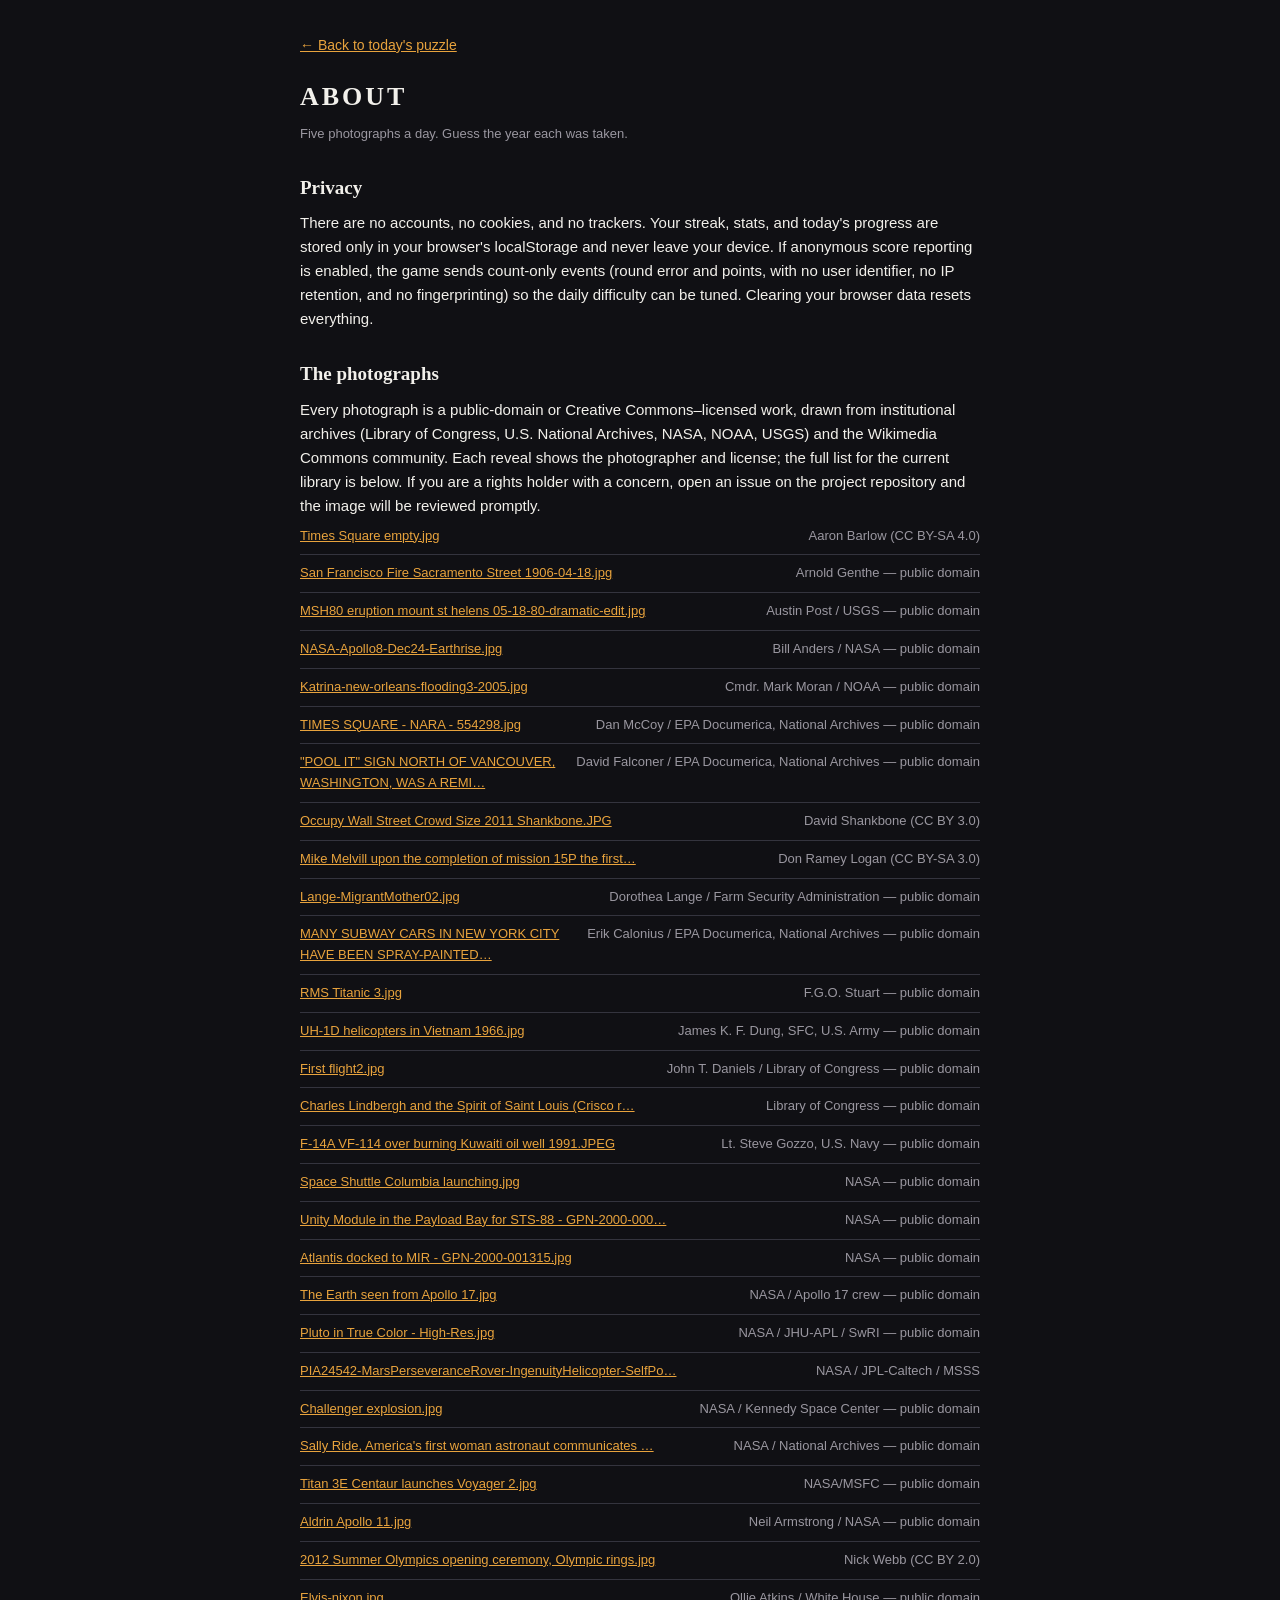
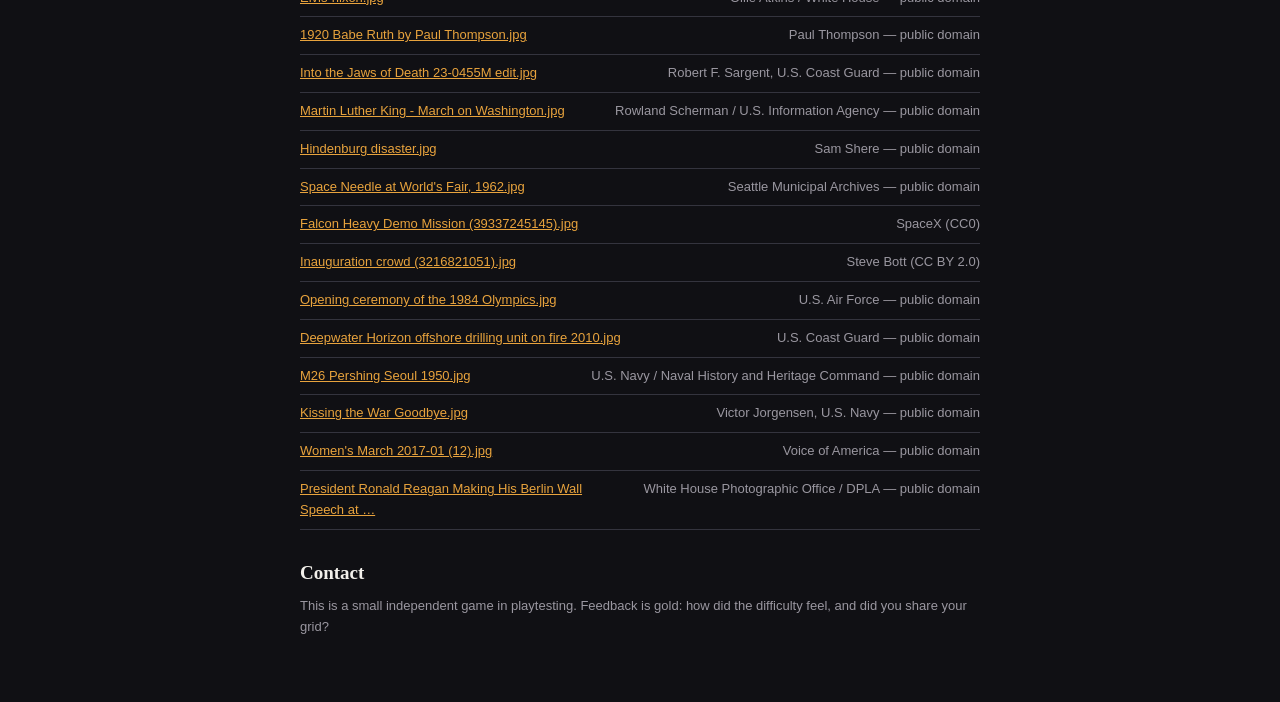
<file: about.html>
<!DOCTYPE html>
<html lang="en">
<head>
<meta charset="utf-8">
<meta name="viewport" content="width=device-width, initial-scale=1">
<title>About — Timeline</title>
<meta name="description" content="About Timeline: how it works, privacy, and photo credits.">
<link rel="icon" href="favicon.svg" type="image/svg+xml">
<link rel="stylesheet" href="styles.css">
<style>
body { overflow: auto; }
#about {
  max-width: 720px;
  margin: 0 auto;
  padding: 32px 20px 64px;
  line-height: 1.6;
}
#about h1 { font-family: Georgia, serif; letter-spacing: 3px; font-size: 26px; margin-bottom: 6px; }
#about h2 { font-family: Georgia, serif; font-size: 19px; margin: 28px 0 8px; }
#about p, #about li { font-size: 15px; color: var(--text); }
#about .dim { color: var(--text-dim); font-size: 13px; }
#about a { color: var(--accent); }
#about ul { padding-left: 20px; }
.credit-row {
  display: flex;
  justify-content: space-between;
  gap: 16px;
  padding: 8px 0;
  border-bottom: 1px solid var(--track);
  font-size: 13px;
}
.credit-row .file { color: var(--text); }
.credit-row .lic { color: var(--text-dim); white-space: nowrap; }
.back { display: inline-block; margin-bottom: 20px; font-size: 14px; }
</style>
</head>
<body>
<div id="about">
  <a class="back" href="./">← Back to today's puzzle</a>
  <h1>ABOUT</h1>
  <p class="dim">Five photographs a day. Guess the year each was taken.</p>

  <h2>Privacy</h2>
  <p>There are no accounts, no cookies, and no trackers. Your streak, stats,
  and today's progress are stored only in your browser's localStorage and
  never leave your device. If anonymous score reporting is enabled, the game
  sends count-only events (round error and points, with no user identifier,
  no IP retention, and no fingerprinting) so the daily difficulty can be
  tuned. Clearing your browser data resets everything.</p>

  <h2>The photographs</h2>
  <p>Every photograph is a public-domain or Creative Commons–licensed work,
  drawn from institutional archives (Library of Congress, U.S. National
  Archives, NASA, NOAA, USGS) and the Wikimedia Commons community. Each
  reveal shows the photographer and license; the full list for the current
  library is below. If you are a rights holder with a concern, open an issue
  on the project repository and the image will be reviewed promptly.</p>

  <div id="credits"><p class="dim">Loading credits…</p></div>

  <h2>Contact</h2>
  <p class="dim">This is a small independent game in playtesting. Feedback is
  gold: how did the difficulty feel, and did you share your grid?</p>
</div>
<script>
fetch("content/library.json")
  .then((r) => r.json())
  .then((lib) => {
    const wrap = document.getElementById("credits");
    wrap.innerHTML = "";
    for (const img of lib.images.slice().sort((a, b) => a.credit.localeCompare(b.credit))) {
      const row = document.createElement("div");
      row.className = "credit-row";
      const file = document.createElement("span");
      file.className = "file";
      const a = document.createElement("a");
      a.href = "https://commons.wikimedia.org/wiki/File:" + encodeURIComponent(img.commonsFile);
      a.textContent = img.commonsFile.length > 60 ? img.commonsFile.slice(0, 57) + "…" : img.commonsFile;
      a.rel = "noopener";
      file.appendChild(a);
      const lic = document.createElement("span");
      lic.className = "lic";
      lic.textContent = img.credit;
      row.append(file, lic);
      wrap.appendChild(row);
    }
  })
  .catch(() => {
    document.getElementById("credits").innerHTML =
      '<p class="dim">Credits unavailable — every image’s credit is shown on its reveal in the game.</p>';
  });
</script>
</body>
</html>
</file>
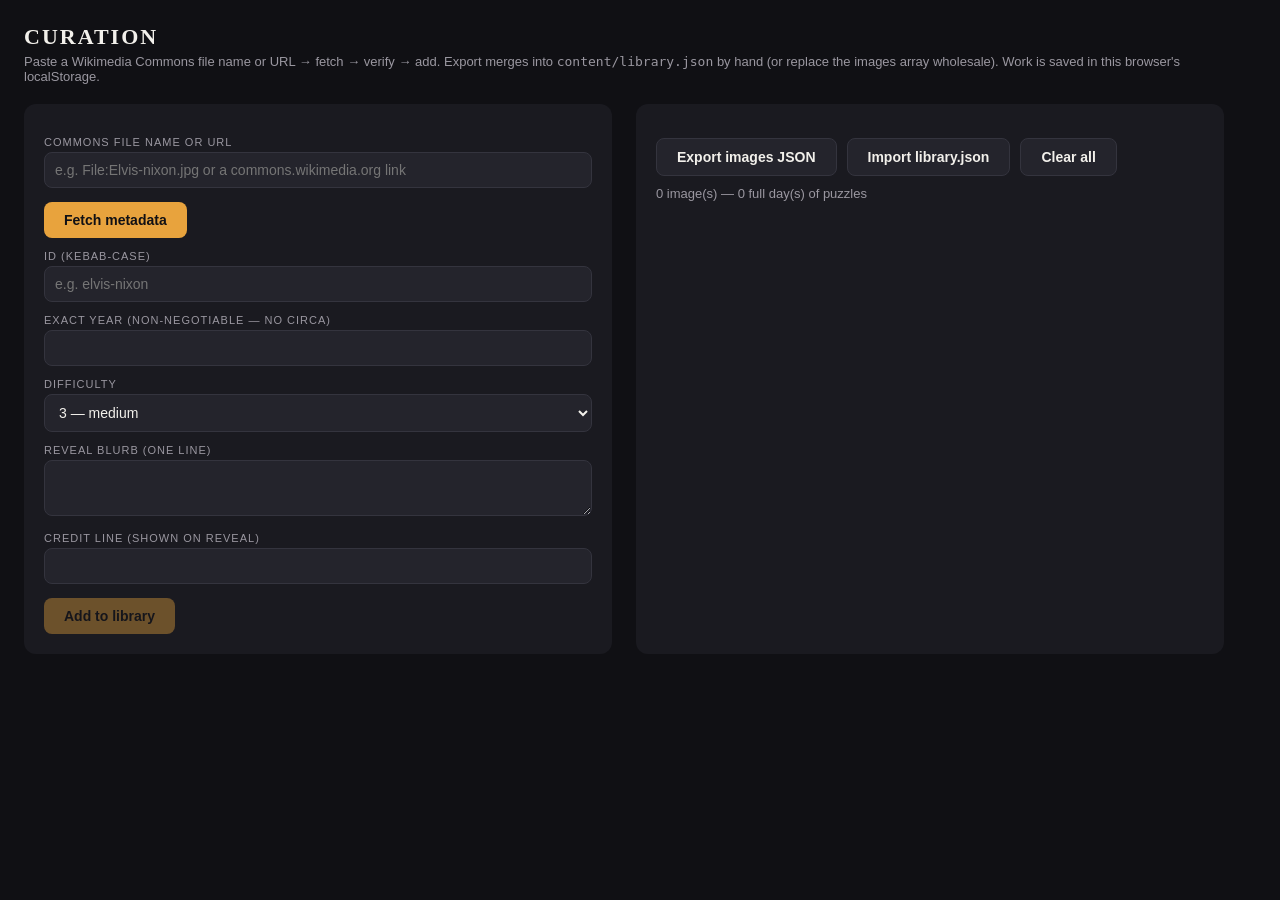
<file: tools/curate.html>
<!DOCTYPE html>
<html lang="en">
<head>
<meta charset="utf-8">
<meta name="viewport" content="width=device-width, initial-scale=1">
<title>Timeline curation tool</title>
<style>
:root { --bg:#101014; --surface:#1a1a20; --s2:#24242c; --text:#f2f0eb; --dim:#9a97a0; --accent:#e8a33d; --green:#4caf6e; --red:#e05252; }
* { box-sizing:border-box; margin:0; padding:0; }
body { background:var(--bg); color:var(--text); font-family:-apple-system,BlinkMacSystemFont,"Segoe UI",Roboto,sans-serif; padding:24px; }
h1 { font-family:Georgia,serif; letter-spacing:2px; font-size:22px; margin-bottom:4px; }
.sub { color:var(--dim); font-size:13px; margin-bottom:20px; }
.grid { display:grid; grid-template-columns: 1fr 1fr; gap:24px; max-width:1200px; }
.panel { background:var(--surface); border-radius:12px; padding:20px; }
label { display:block; font-size:11px; text-transform:uppercase; letter-spacing:1px; color:var(--dim); margin:12px 0 4px; }
input, textarea, select { width:100%; background:var(--s2); border:1px solid #34343e; color:var(--text); border-radius:8px; padding:9px 10px; font-size:14px; font-family:inherit; }
textarea { resize:vertical; min-height:56px; }
button { background:var(--accent); color:var(--bg); border:none; border-radius:8px; padding:10px 20px; font-size:14px; font-weight:600; cursor:pointer; margin-top:14px; }
button.secondary { background:var(--s2); color:var(--text); border:1px solid #34343e; }
button:disabled { opacity:.4; cursor:default; }
#preview { width:100%; max-height:260px; object-fit:contain; background:var(--s2); border-radius:8px; margin-top:12px; display:none; }
#meta { font-size:12px; color:var(--dim); margin-top:8px; white-space:pre-wrap; }
#meta .ok { color:var(--green); } #meta .bad { color:var(--red); }
.lib-row { display:grid; grid-template-columns:56px 44px 1fr auto auto; gap:10px; align-items:center; background:var(--s2); border-radius:8px; padding:8px 10px; margin-top:8px; font-size:13px; }
.lib-row img { width:56px; height:38px; object-fit:cover; border-radius:4px; }
.lib-row .year { font-weight:700; font-variant-numeric:tabular-nums; }
.lib-row .del { background:none; border:none; color:var(--red); cursor:pointer; font-size:16px; margin:0; padding:4px; }
.lib-row .diff { color:var(--dim); }
.toolbar { display:flex; gap:10px; flex-wrap:wrap; }
#count { color:var(--dim); font-size:13px; margin-top:10px; }
</style>
</head>
<body>
<h1>CURATION</h1>
<p class="sub">Paste a Wikimedia Commons file name or URL → fetch → verify → add. Export merges into <code>content/library.json</code> by hand (or replace the images array wholesale). Work is saved in this browser's localStorage.</p>

<div class="grid">
  <div class="panel">
    <label for="file-input">Commons file name or URL</label>
    <input id="file-input" placeholder='e.g. File:Elvis-nixon.jpg or a commons.wikimedia.org link'>
    <button id="fetch-btn">Fetch metadata</button>
    <img id="preview" alt="preview">
    <div id="meta"></div>

    <label for="id-input">id (kebab-case)</label>
    <input id="id-input" placeholder="e.g. elvis-nixon">
    <label for="year-input">Exact year (non-negotiable — no circa)</label>
    <input id="year-input" type="number" min="1826" max="2100">
    <label for="diff-input">Difficulty</label>
    <select id="diff-input">
      <option value="1">1 — gimme (iconic, instantly datable)</option>
      <option value="2">2 — easy</option>
      <option value="3" selected>3 — medium</option>
      <option value="4">4 — hard (era-reading required)</option>
      <option value="5">5 — devious (feels like the wrong decade)</option>
    </select>
    <label for="blurb-input">Reveal blurb (one line)</label>
    <textarea id="blurb-input"></textarea>
    <label for="credit-input">Credit line (shown on reveal)</label>
    <input id="credit-input">
    <button id="add-btn" disabled>Add to library</button>
  </div>

  <div class="panel">
    <div class="toolbar">
      <button id="export-btn" class="secondary">Export images JSON</button>
      <button id="import-btn" class="secondary">Import library.json</button>
      <input type="file" id="import-file" accept=".json" style="display:none">
      <button id="clear-btn" class="secondary">Clear all</button>
    </div>
    <div id="count"></div>
    <div id="lib-list"></div>
  </div>
</div>

<script>
"use strict";
const KEY = "tl.curation";
let lib = [];
try { lib = JSON.parse(localStorage.getItem(KEY)) || []; } catch { lib = []; }
let fetched = null; // metadata of the last fetched file

const $ = (id) => document.getElementById(id);

function thumbUrl(file, w) {
  return "https://commons.wikimedia.org/wiki/Special:FilePath/" + encodeURIComponent(file) + "?width=" + (w || 300);
}

function parseFileName(raw) {
  raw = raw.trim();
  try {
    if (raw.includes("commons.wikimedia.org")) {
      const u = new URL(raw);
      const path = decodeURIComponent(u.pathname);
      const m = path.match(/(?:File:|FilePath\/)(.+)$/);
      if (m) return m[1];
    }
  } catch { /* not a URL, treat as a name */ }
  return raw.replace(/^File:/, "");
}

$("fetch-btn").addEventListener("click", async () => {
  const file = parseFileName($("file-input").value);
  if (!file) return;
  $("meta").textContent = "Fetching…";
  const url = "https://commons.wikimedia.org/w/api.php?action=query&format=json&origin=*"
    + "&prop=imageinfo&iiprop=extmetadata%7Csize"
    + "&iiextmetadatafilter=LicenseShortName%7CArtist%7CDateTimeOriginal%7CImageDescription"
    + "&titles=" + encodeURIComponent("File:" + file);
  try {
    const j = await (await fetch(url)).json();
    const page = Object.values(j.query.pages)[0];
    if (page.missing !== undefined) { $("meta").innerHTML = '<span class="bad">File not found on Commons.</span>'; return; }
    const ii = page.imageinfo[0];
    const md = ii.extmetadata || {};
    const strip = (s) => (s || "").replace(/<[^>]*>/g, "").replace(/\s+/g, " ").trim();
    const lic = md.LicenseShortName ? md.LicenseShortName.value : "UNKNOWN";
    const artist = strip(md.Artist && md.Artist.value);
    const dateRaw = strip(md.DateTimeOriginal && md.DateTimeOriginal.value);
    const free = /public domain|^cc0$|^cc by(-sa)? \d/i.test(lic);
    const bigEnough = ii.width >= 1200;
    fetched = { file, license: lic, artist, dateRaw, width: ii.width, height: ii.height };
    $("preview").src = thumbUrl(file, 600);
    $("preview").style.display = "block";
    $("meta").innerHTML =
      `License: <span class="${free ? "ok" : "bad"}">${lic}</span>` +
      ` · ${ii.width}×${ii.height} <span class="${bigEnough ? "ok" : "bad"}">${bigEnough ? "ok" : "too small"}</span>` +
      `\nArtist: ${artist || "?"}\nDate field: ${dateRaw || "?"} — verify the year independently before trusting it.`;
    const yearGuess = (dateRaw.match(/\b(1[89]\d{2}|20\d{2})\b/) || [])[0];
    if (yearGuess) $("year-input").value = yearGuess;
    $("id-input").value = file.toLowerCase().replace(/\.[a-z]+$/i, "").replace(/[^a-z0-9]+/g, "-").replace(/^-|-$/g, "").slice(0, 40);
    if (artist) $("credit-input").value = artist + (/public domain/i.test(lic) ? " — public domain" : ` (${lic})`);
    $("add-btn").disabled = !free || !bigEnough;
  } catch (e) {
    $("meta").innerHTML = '<span class="bad">Fetch failed: ' + e.message + "</span>";
  }
});

$("add-btn").addEventListener("click", () => {
  const year = parseInt($("year-input").value, 10);
  if (!fetched || !year || !$("blurb-input").value.trim() || !$("id-input").value.trim()) {
    alert("Need id, exact year, and a blurb."); return;
  }
  lib.push({
    id: $("id-input").value.trim(),
    commonsFile: fetched.file,
    year,
    difficulty: parseInt($("diff-input").value, 10),
    blurb: $("blurb-input").value.trim(),
    credit: $("credit-input").value.trim(),
    verified: { license: fetched.license, artist: fetched.artist, dateOriginal: fetched.dateRaw },
  });
  save();
  fetched = null;
  for (const id of ["file-input", "id-input", "year-input", "blurb-input", "credit-input"]) $(id).value = "";
  $("preview").style.display = "none";
  $("meta").textContent = "";
  $("add-btn").disabled = true;
});

function save() { localStorage.setItem(KEY, JSON.stringify(lib)); render(); }

function render() {
  $("count").textContent = lib.length + " image(s) — " + Math.floor(lib.length / 5) + " full day(s) of puzzles";
  const list = $("lib-list");
  list.innerHTML = "";
  for (let i = 0; i < lib.length; i++) {
    const img = lib[i];
    const row = document.createElement("div");
    row.className = "lib-row";
    const thumb = document.createElement("img");
    thumb.src = thumbUrl(img.commonsFile, 120);
    const year = document.createElement("span");
    year.className = "year";
    year.textContent = img.year;
    const desc = document.createElement("span");
    desc.textContent = img.id;
    const diff = document.createElement("span");
    diff.className = "diff";
    diff.textContent = "d" + img.difficulty;
    const del = document.createElement("button");
    del.className = "del";
    del.textContent = "✕";
    del.addEventListener("click", () => { lib.splice(i, 1); save(); });
    row.append(thumb, year, desc, diff, del);
    list.appendChild(row);
  }
}

$("export-btn").addEventListener("click", () => {
  const blob = new Blob([JSON.stringify(lib, null, 2)], { type: "application/json" });
  const a = document.createElement("a");
  a.href = URL.createObjectURL(blob);
  a.download = "curated-images.json";
  a.click();
  URL.revokeObjectURL(a.href);
});

$("import-btn").addEventListener("click", () => $("import-file").click());
$("import-file").addEventListener("change", async (e) => {
  const file = e.target.files[0];
  if (!file) return;
  const data = JSON.parse(await file.text());
  lib = Array.isArray(data) ? data : (data.images || []);
  save();
});

$("clear-btn").addEventListener("click", () => {
  if (confirm("Clear the whole working library?")) { lib = []; save(); }
});

render();
</script>
</body>
</html>
</file>
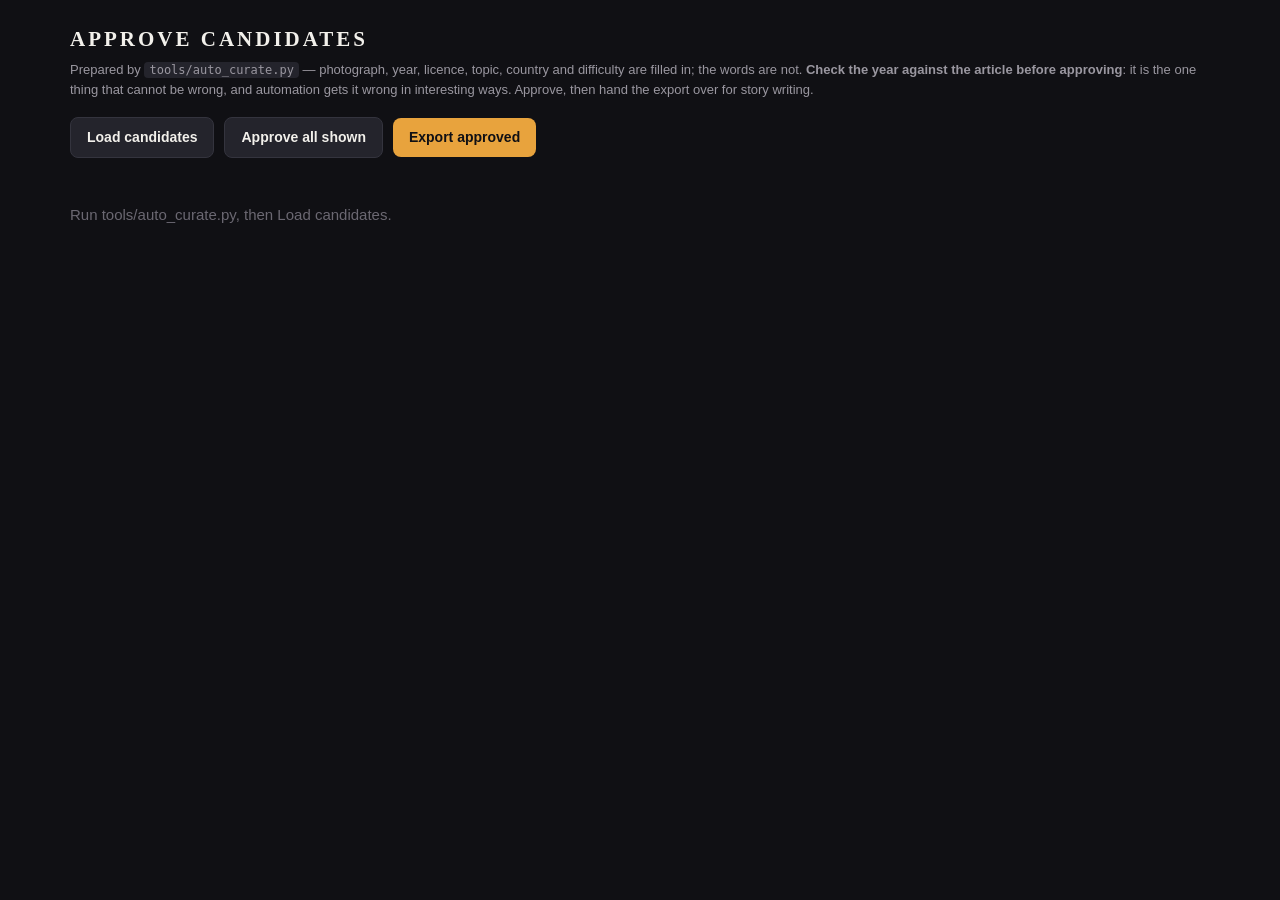
<file: tools/review.html>
<!DOCTYPE html>
<html lang="en">
<head>
<meta charset="utf-8">
<meta name="viewport" content="width=device-width, initial-scale=1">
<title>Yearshot — approve candidates</title>
<meta name="robots" content="noindex">
<style>
:root{--bg:#101014;--surface:#1a1a20;--s2:#24242c;--line:#34343e;--text:#f2f0eb;
  --dim:#9a97a0;--mute:#6b6872;--accent:#e8a33d;--green:#4caf6e;--red:#e05252;--blue:#3987e5}
*{box-sizing:border-box;margin:0;padding:0}
body{background:var(--bg);color:var(--text);font:15px/1.5 -apple-system,BlinkMacSystemFont,"Segoe UI",Roboto,sans-serif;-webkit-font-smoothing:antialiased}
.wrap{max-width:1180px;margin:0 auto;padding:24px 20px 90px}
h1{font-family:Georgia,serif;letter-spacing:3px;font-size:21px}
.sub{color:var(--dim);font-size:13px;margin:4px 0 16px;line-height:1.6}
.sub code{background:var(--s2);padding:1px 5px;border-radius:4px;font-size:12px}
.bar{display:flex;gap:10px;align-items:center;flex-wrap:wrap;margin-bottom:16px}
button{background:var(--accent);color:var(--bg);border:none;border-radius:8px;padding:9px 16px;
  font:inherit;font-size:14px;font-weight:600;cursor:pointer}
button.sec{background:var(--s2);color:var(--text);border:1px solid var(--line)}
#count{font-size:13px;color:var(--dim)}
.grid{display:grid;grid-template-columns:repeat(auto-fill,minmax(300px,1fr));gap:16px}
.c{background:var(--surface);border:1px solid var(--line);border-radius:12px;overflow:hidden;
  display:flex;flex-direction:column}
.c.yes{border-color:var(--green)}
.c.no{opacity:.35}
.c img{width:100%;height:190px;object-fit:cover;background:#000;cursor:zoom-in;display:block}
.b{padding:11px 13px;flex:1;font-size:12px;color:var(--dim);line-height:1.5}
.hd{display:flex;align-items:center;gap:8px;flex-wrap:wrap;margin-bottom:6px}
.y{font-size:19px;font-weight:700;color:var(--text);font-variant-numeric:tabular-nums}
.p{font-size:10px;text-transform:uppercase;letter-spacing:.5px;padding:2px 7px;border-radius:999px;
  background:#2e2e37;color:var(--dim)}
.p.c{background:rgba(57,135,229,.16);color:#7db3f0}
.p.d{background:rgba(232,163,61,.16);color:var(--accent)}
.t{color:var(--text);font-weight:600;font-size:13px;margin-bottom:5px}
.s{max-height:76px;overflow:auto}
.acts{display:flex;gap:8px;padding:0 13px 13px}
.acts button{flex:1;padding:8px 0;font-size:13px}
.acts .no{background:transparent;color:var(--red);border:1px solid var(--line)}
.warnrow{color:var(--accent);font-size:11px;margin-top:5px}
#lightbox{position:fixed;inset:0;background:rgba(0,0,0,.93);display:none;align-items:center;
  justify-content:center;z-index:50;cursor:zoom-out;padding:24px}
#lightbox.on{display:flex}
#lightbox img{max-width:100%;max-height:92vh;object-fit:contain;border-radius:6px}
.empty{color:var(--mute);padding:30px 0}
</style>
</head>
<body>
<div class="wrap">
  <h1>APPROVE CANDIDATES</h1>
  <p class="sub">
    Prepared by <code>tools/auto_curate.py</code> — photograph, year, licence, topic, country and
    difficulty are filled in; the words are not. <strong>Check the year against the article
    before approving</strong>: it is the one thing that cannot be wrong, and automation gets it
    wrong in interesting ways. Approve, then hand the export over for story writing.
  </p>

  <div class="bar">
    <button id="load" class="sec">Load candidates</button>
    <button id="all" class="sec">Approve all shown</button>
    <button id="export">Export approved</button>
    <span id="count"></span>
  </div>
  <div class="grid" id="grid"></div>
</div>
<div id="lightbox"><img alt="full size"></div>

<script>
"use strict";
const $ = (id) => document.getElementById(id);
const KEY = "ys.approved";
let items = [], decisions = {};
try { decisions = JSON.parse(localStorage.getItem(KEY)) || {}; } catch { decisions = {}; }

const thumb = (f, w) => "https://commons.wikimedia.org/wiki/Special:FilePath/"
  + encodeURIComponent(f) + "?width=" + w;

function save() { localStorage.setItem(KEY, JSON.stringify(decisions)); render(); }

function render() {
  const yes = items.filter((i) => decisions[i.id] === "yes");
  $("count").textContent = items.length
    ? `${items.length} candidates · ${yes.length} approved · ${Math.floor(yes.length / 5)} full day(s)`
    : "";
  const g = $("grid"); g.innerHTML = "";
  if (!items.length) { g.innerHTML = '<div class="empty">Run tools/auto_curate.py, then Load candidates.</div>'; return; }

  for (const it of items) {
    const c = document.createElement("div");
    c.className = "c" + (decisions[it.id] === "yes" ? " yes" : decisions[it.id] === "no" ? " no" : "");

    const im = document.createElement("img");
    im.src = thumb(it.commonsFile, 500); im.loading = "lazy";
    im.onclick = () => { $("lightbox").querySelector("img").src = thumb(it.commonsFile, 1600);
                         $("lightbox").classList.add("on"); };

    const b = document.createElement("div"); b.className = "b";
    const hd = document.createElement("div"); hd.className = "hd";
    hd.innerHTML = `<span class="y">${it.year}</span>`
      + `<span class="p d">tier ${it.difficulty}</span>`
      + `<span class="p">${it.topic}</span>`
      + `<span class="p c">${it.country || "no country"}</span>`;
    const t = document.createElement("div"); t.className = "t"; t.textContent = it.sourceArticle;
    const s = document.createElement("div"); s.className = "s"; s.textContent = it.sourceSummary;
    b.append(hd, t, s);

    const warn = [];
    if (!it.country) warn.push("country not detected");
    if (it._width && it._width < 1200) warn.push(`soft ${it._width}×${it._height}`);
    if (warn.length) {
      const w = document.createElement("div"); w.className = "warnrow";
      w.textContent = "! " + warn.join(" · ");
      b.appendChild(w);
    }

    const a = document.createElement("div"); a.className = "acts";
    const ok = document.createElement("button");
    ok.textContent = decisions[it.id] === "yes" ? "Approved" : "Approve";
    ok.onclick = () => { decisions[it.id] = "yes"; save(); };
    const no = document.createElement("button"); no.className = "no"; no.textContent = "Reject";
    no.onclick = () => { decisions[it.id] = "no"; save(); };
    a.append(ok, no);

    c.append(im, b, a);
    g.appendChild(c);
  }
}

$("load").addEventListener("click", async () => {
  try {
    items = await (await fetch("candidates.json", { cache: "no-cache" })).json();
    render();
  } catch { $("count").textContent = "no candidates.json — run tools/auto_curate.py first"; }
});

$("all").addEventListener("click", () => {
  if (!confirm("Approve every candidate shown? Check the years first.")) return;
  for (const i of items) if (!decisions[i.id]) decisions[i.id] = "yes";
  save();
});

$("export").addEventListener("click", () => {
  const out = items.filter((i) => decisions[i.id] === "yes");
  if (!out.length) { alert("Nothing approved yet."); return; }
  const blob = new Blob([JSON.stringify(out, null, 2)], { type: "application/json" });
  const a = document.createElement("a");
  a.href = URL.createObjectURL(blob); a.download = "approved-batch.json"; a.click();
  URL.revokeObjectURL(a.href);
});

$("lightbox").addEventListener("click", () => $("lightbox").classList.remove("on"));
document.addEventListener("keydown", (e) => { if (e.key === "Escape") $("lightbox").classList.remove("on"); });
render();
</script>
</body>
</html>
</file>
<file: styles.css>
:root {
  --bg: #101014;
  --surface: #1a1a20;
  --surface-2: #24242c;
  --text: #f2f0eb;
  --text-dim: #9a97a0;
  --accent: #e8a33d;
  --accent-dim: #8a6224;
  --green: #4caf6e;
  --track: #34343e;
  --radius: 10px;
}

* { box-sizing: border-box; margin: 0; padding: 0; }

[hidden] { display: none !important; }

html, body { height: 100%; }

body {
  background: var(--bg);
  color: var(--text);
  font-family: -apple-system, BlinkMacSystemFont, "Segoe UI", Roboto, Helvetica, Arial, sans-serif;
  -webkit-font-smoothing: antialiased;
  overflow: hidden;
}

#app {
  height: 100dvh;
  max-width: 900px;
  margin: 0 auto;
  padding: 0 20px;
  display: flex;
  flex-direction: column;
}

/* ---------- Header ---------- */

#header {
  display: flex;
  align-items: center;
  justify-content: space-between;
  gap: 12px;
  padding: 12px 2px 10px;
  flex: none;
}

.wordmark {
  font-family: Georgia, "Times New Roman", serif;
  font-weight: 700;
  font-size: 20px;
  letter-spacing: 4px;
}

.header-meta {
  font-size: 13px;
  color: var(--text-dim);
  font-variant-numeric: tabular-nums;
  white-space: nowrap;
}

.dot-sep { margin: 0 6px; opacity: 0.5; }

.header-actions { display: flex; gap: 8px; }

.icon-btn {
  width: 32px;
  height: 32px;
  border-radius: 8px;
  border: 1px solid var(--track);
  background: var(--surface);
  color: var(--text-dim);
  font-size: 15px;
  font-weight: 700;
  cursor: pointer;
}

.icon-btn:hover { color: var(--text); border-color: var(--text-dim); }

/* ---------- Photo ---------- */

#stage {
  flex: 1 1 auto;
  min-height: 0;
  display: flex;
}

#photo-frame {
  position: relative;
  flex: 1;
  min-height: 0;
  background: var(--surface);
  border-radius: var(--radius);
  overflow: hidden;
  display: flex;
  align-items: center;
  justify-content: center;
}

#photo {
  max-width: 100%;
  max-height: 100%;
  width: auto;
  height: auto;
  object-fit: contain;
  user-select: none;
  -webkit-user-drag: none;
}

#photo-loading {
  position: absolute;
  inset: 0;
  display: flex;
  align-items: center;
  justify-content: center;
  color: var(--text-dim);
  font-size: 14px;
}

#no-puzzle {
  position: absolute;
  inset: 0;
  display: flex;
  flex-direction: column;
  align-items: center;
  justify-content: center;
  gap: 8px;
  font-size: 18px;
  text-align: center;
  padding: 20px;
}

.no-puzzle-sub { font-size: 14px; color: var(--text-dim); }

/* ---------- Controls ---------- */

#controls {
  flex: none;
  padding: 10px 0 22px;
  display: flex;
  flex-direction: column;
  align-items: center;
  gap: 6px;
}

#year-readout {
  font-family: Georgia, "Times New Roman", serif;
  font-size: 64px;
  font-weight: 700;
  line-height: 1.05;
  font-variant-numeric: tabular-nums;
  letter-spacing: 2px;
  color: var(--accent);
}

/* ---------- Slider ---------- */

#slider {
  width: 100%;
  padding: 14px 0 2px;
  cursor: pointer;
  touch-action: none;
  outline: none;
  border-radius: 8px;
}

#slider:focus-visible #thumb {
  box-shadow: 0 0 0 4px rgba(232, 163, 61, 0.35);
}

#slider-track {
  position: relative;
  height: 10px;
  background: var(--track);
  border-radius: 5px;
}

#ticks { position: absolute; inset: 0; }

.tick {
  position: absolute;
  top: 100%;
  width: 1px;
  height: 5px;
  margin-top: 3px;
  background: var(--text-dim);
  opacity: 0.4;
}

.tick.major { height: 9px; opacity: 0.7; }

#tick-labels {
  position: relative;
  height: 18px;
  margin-top: 12px;
}

.tick-label {
  position: absolute;
  transform: translateX(-50%);
  font-size: 11px;
  color: var(--text-dim);
  font-variant-numeric: tabular-nums;
}

#thumb {
  position: absolute;
  top: 50%;
  width: 26px;
  height: 26px;
  border-radius: 50%;
  background: var(--accent);
  border: 3px solid var(--bg);
  transform: translate(-50%, -50%);
  cursor: grab;
  transition: box-shadow 0.15s;
}

#slider.dragging #thumb { cursor: grabbing; }

/* ---------- Hint ---------- */

.controls-buttons {
  display: flex;
  align-items: center;
  gap: 12px;
}

.ghost-btn {
  font-family: inherit;
  font-size: 13px;
  font-weight: 600;
  color: var(--text-dim);
  background: none;
  border: 1px solid var(--track);
  border-radius: var(--radius);
  padding: 11px 18px;
  margin-top: 8px;
  cursor: pointer;
  letter-spacing: 0.5px;
}

.ghost-btn:hover:not(:disabled) { color: var(--text); border-color: var(--text-dim); }
.ghost-btn:disabled { opacity: 0.35; cursor: default; }

#hint-chips {
  display: flex;
  flex-direction: column;
  align-items: center;
  gap: 6px;
}

.hint-chip {
  font-size: 14px;
  font-weight: 700;
  color: var(--accent);
  background: var(--surface);
  border: 1px solid var(--accent-dim);
  border-radius: 999px;
  padding: 6px 18px;
  text-align: center;
  animation: rise 0.2s ease-out;
}

/* ---------- Buttons ---------- */

.primary-btn {
  font-family: inherit;
  font-size: 16px;
  font-weight: 600;
  color: var(--bg);
  background: var(--accent);
  border: none;
  border-radius: var(--radius);
  padding: 12px 36px;
  margin-top: 8px;
  cursor: pointer;
  letter-spacing: 0.5px;
}

.primary-btn:hover { filter: brightness(1.1); }
.primary-btn:active { transform: translateY(1px); }
.primary-btn:disabled { opacity: 0.4; cursor: default; }

/* ---------- Reveal ---------- */

#reveal {
  flex: none;
  padding: 12px 0 22px;
  display: flex;
  flex-direction: column;
  align-items: center;
  gap: 8px;
  text-align: center;
  animation: rise 0.25s ease-out;
}

@keyframes rise {
  from { opacity: 0; transform: translateY(12px); }
  to   { opacity: 1; transform: translateY(0); }
}

.reveal-verdict {
  font-size: 13px;
  font-weight: 700;
  text-transform: uppercase;
  letter-spacing: 3px;
  color: var(--text-dim);
}

.reveal-years {
  display: flex;
  align-items: center;
  gap: 28px;
}

.reveal-year-label {
  font-size: 11px;
  text-transform: uppercase;
  letter-spacing: 2px;
  color: var(--text-dim);
  margin-bottom: 2px;
}

.reveal-year {
  font-family: Georgia, "Times New Roman", serif;
  font-size: 44px;
  font-weight: 700;
  font-variant-numeric: tabular-nums;
}

.reveal-year.accent { color: var(--accent); }

.reveal-error {
  font-size: 15px;
  color: var(--text-dim);
  align-self: flex-end;
  padding-bottom: 8px;
}

.reveal-points {
  font-size: 22px;
  font-weight: 700;
  color: var(--green);
  font-variant-numeric: tabular-nums;
}

.reveal-blurb {
  font-size: 15px;
  line-height: 1.45;
  max-width: 560px;
  color: var(--text);
}

.reveal-credit {
  font-size: 12px;
  color: var(--text-dim);
}

/* ---------- Results ---------- */

#results {
  flex: 1 1 auto;
  min-height: 0;
  overflow-y: auto;
  padding: 24px 0 32px;
  display: flex;
  flex-direction: column;
  align-items: center;
  gap: 10px;
  text-align: center;
  animation: rise 0.3s ease-out;
}

.results-title {
  font-family: Georgia, "Times New Roman", serif;
  font-size: 26px;
  font-weight: 700;
  letter-spacing: 2px;
}

.results-grid {
  font-size: 40px;
  letter-spacing: 6px;
  line-height: 1.2;
}

.results-total {
  font-size: 28px;
  font-weight: 700;
  color: var(--accent);
  font-variant-numeric: tabular-nums;
}

.results-streak {
  font-size: 15px;
  font-weight: 600;
  color: var(--text);
}

.results-rank {
  font-size: 15px;
  font-weight: 600;
  color: var(--text-dim);
  animation: rise 0.3s ease-out;
}

.results-rank.beat { color: var(--green); }

.share-image-row {
  display: flex;
  align-items: center;
  justify-content: center;
  flex-wrap: wrap;
  gap: 8px;
  margin-top: 10px;
}

.share-image-label {
  font-size: 12px;
  color: var(--text-dim);
  text-transform: uppercase;
  letter-spacing: 1px;
  margin-right: 2px;
}

.ghost-btn.small {
  font-size: 13px;
  padding: 7px 16px;
  margin-top: 0;
}

#share-feedback {
  font-size: 13px;
  color: var(--green);
  min-height: 18px;
}

.results-breakdown {
  width: 100%;
  max-width: 560px;
  margin-top: 10px;
  display: flex;
  flex-direction: column;
  gap: 8px;
}

.breakdown-card {
  background: var(--surface);
  border-radius: var(--radius);
  padding: 10px 14px 14px;
  text-align: left;
}

.breakdown-row {
  display: grid;
  grid-template-columns: 34px 1fr auto auto;
  gap: 12px;
  align-items: center;
  font-size: 14px;
}

.breakdown-story {
  display: grid;
  grid-template-columns: 110px 1fr;
  gap: 14px;
  margin-top: 10px;
  padding-top: 12px;
  border-top: 1px solid var(--track);
}

.breakdown-thumb {
  width: 110px;
  height: 82px;
  object-fit: cover;
  border-radius: 6px;
}

.breakdown-blurb {
  font-size: 13px;
  font-weight: 600;
  line-height: 1.4;
  margin-bottom: 6px;
}

.breakdown-story-text {
  font-size: 13px;
  line-height: 1.5;
  color: var(--text-dim);
}

@media (max-width: 480px) {
  .breakdown-story { grid-template-columns: 1fr; }
  .breakdown-thumb { width: 100%; height: 140px; }
}

.breakdown-emoji { font-size: 20px; }

.breakdown-desc { color: var(--text-dim); }
.breakdown-desc strong { color: var(--text); font-weight: 600; }

.breakdown-error { color: var(--text-dim); font-variant-numeric: tabular-nums; white-space: nowrap; }

.breakdown-points { font-weight: 700; font-variant-numeric: tabular-nums; }

.results-comeback {
  margin-top: 14px;
  font-size: 13px;
  color: var(--text-dim);
  font-variant-numeric: tabular-nums;
}

.results-about { font-size: 12px; }
.results-about a { color: var(--text-dim); }
.results-about a:hover { color: var(--text); }

/* ---------- Modals ---------- */

.modal-backdrop {
  position: fixed;
  inset: 0;
  background: rgba(0, 0, 0, 0.6);
  display: flex;
  align-items: center;
  justify-content: center;
  z-index: 10;
  padding: 20px;
}

.modal {
  background: var(--surface);
  border: 1px solid var(--track);
  border-radius: 14px;
  padding: 26px 28px;
  max-width: 440px;
  width: 100%;
  max-height: 85dvh;
  overflow-y: auto;
  display: flex;
  flex-direction: column;
  gap: 14px;
  animation: rise 0.2s ease-out;
}

.modal h2 {
  font-family: Georgia, "Times New Roman", serif;
  font-size: 22px;
  letter-spacing: 1px;
}

.help-steps {
  padding-left: 20px;
  display: flex;
  flex-direction: column;
  gap: 10px;
  font-size: 14px;
  line-height: 1.5;
}

.help-note {
  font-size: 13px;
  color: var(--text-dim);
  line-height: 1.5;
}

.modal .primary-btn { align-self: center; }

/* ---------- Stats ---------- */

.stat-tiles {
  display: grid;
  grid-template-columns: repeat(5, 1fr);
  gap: 8px;
}

.stat-tile {
  background: var(--surface-2);
  border-radius: 8px;
  padding: 10px 4px;
  text-align: center;
}

.stat-value {
  font-size: 20px;
  font-weight: 700;
  font-variant-numeric: tabular-nums;
}

.stat-label {
  font-size: 10px;
  text-transform: uppercase;
  letter-spacing: 1px;
  color: var(--text-dim);
  margin-top: 2px;
}

.stats-subhead {
  font-size: 12px;
  text-transform: uppercase;
  letter-spacing: 2px;
  color: var(--text-dim);
}

.band-bars { display: flex; flex-direction: column; gap: 6px; }

.band-row {
  display: grid;
  grid-template-columns: 52px 1fr 30px;
  gap: 10px;
  align-items: center;
  font-size: 12px;
  color: var(--text-dim);
  font-variant-numeric: tabular-nums;
}

.band-bar {
  height: 14px;
  border-radius: 4px;
  min-width: 2px;
}

.band-count { text-align: right; }

/* ---------- Small screens ---------- */

@media (max-height: 700px), (max-width: 600px) {
  #year-readout { font-size: 44px; }
  .reveal-year { font-size: 32px; }
  .results-grid { font-size: 32px; }
  .header-meta { font-size: 11px; }
  .wordmark { font-size: 16px; letter-spacing: 3px; }
}
</file>
